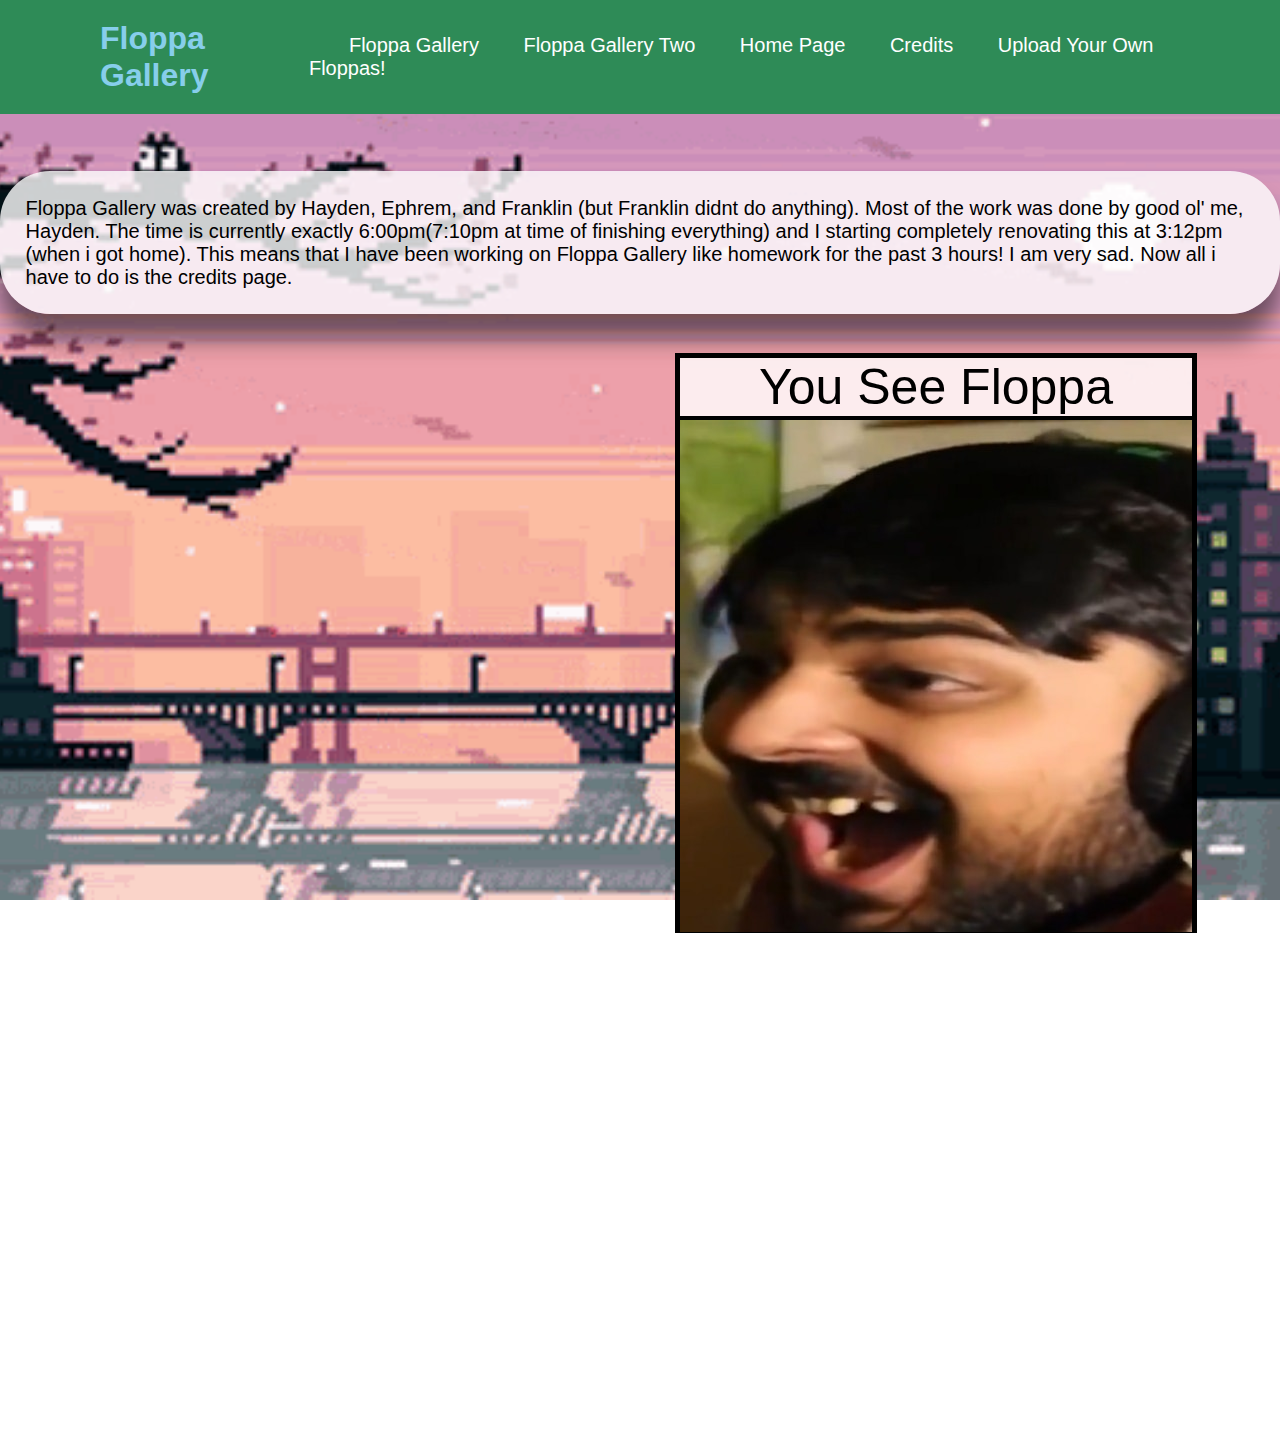
<file: index.html>
<!DOCTYPE html>
<html>

  <head>
    <title>Floppa Gallery</title>
    <link rel="icon" type="image/x-icon" href="/faviconlogo.ico">
    <meta charset="UTF-8">
    <meta name="viewport" content="width=device-width, initial-scale=1.0">
    <link rel="stylesheet" href="style.css">
  </head>
  <body>
    <header class="header">
      <a href="a" class="floppagallery">Floppa Gallery</a>
      <nav class="navbar">
        <a href="FloppaGalleryMain.html">Floppa Gallery</a>
        <a href="FloppaGalleryTwo.html">Floppa Gallery Two</a>
        <a href="index.html">Home Page</a>
        <a href="Credits.html">Credits</a>
        <a href="User-Interaction.html">Upload Your Own Floppas!</a>
      </nav>
    </header>
    <h1>Welcome to Floppa Gallery!</h1>
    <p>Floppa Gallery was created by Hayden, Ephrem, and Franklin (but Franklin didnt do anything). Most of the work was done by good ol' me, Hayden. The time is currently exactly 6:00pm(7:10pm at time of finishing everything) and I starting completely renovating this at 3:12pm (when i got home). This means that I have been working on Floppa Gallery like homework for the past 3 hours! I am very sad. Now all i have to do is the credits page.</p>
    <div class="meme">You See Floppa<hr><img class="laff" src="Laugh.jpg" alt="Image description"></div>
    <!--The guy in the meme is Mutahar from "SomeOrdinaryGamers" on Youtube!-->
    
  </body>
</html>
</file>
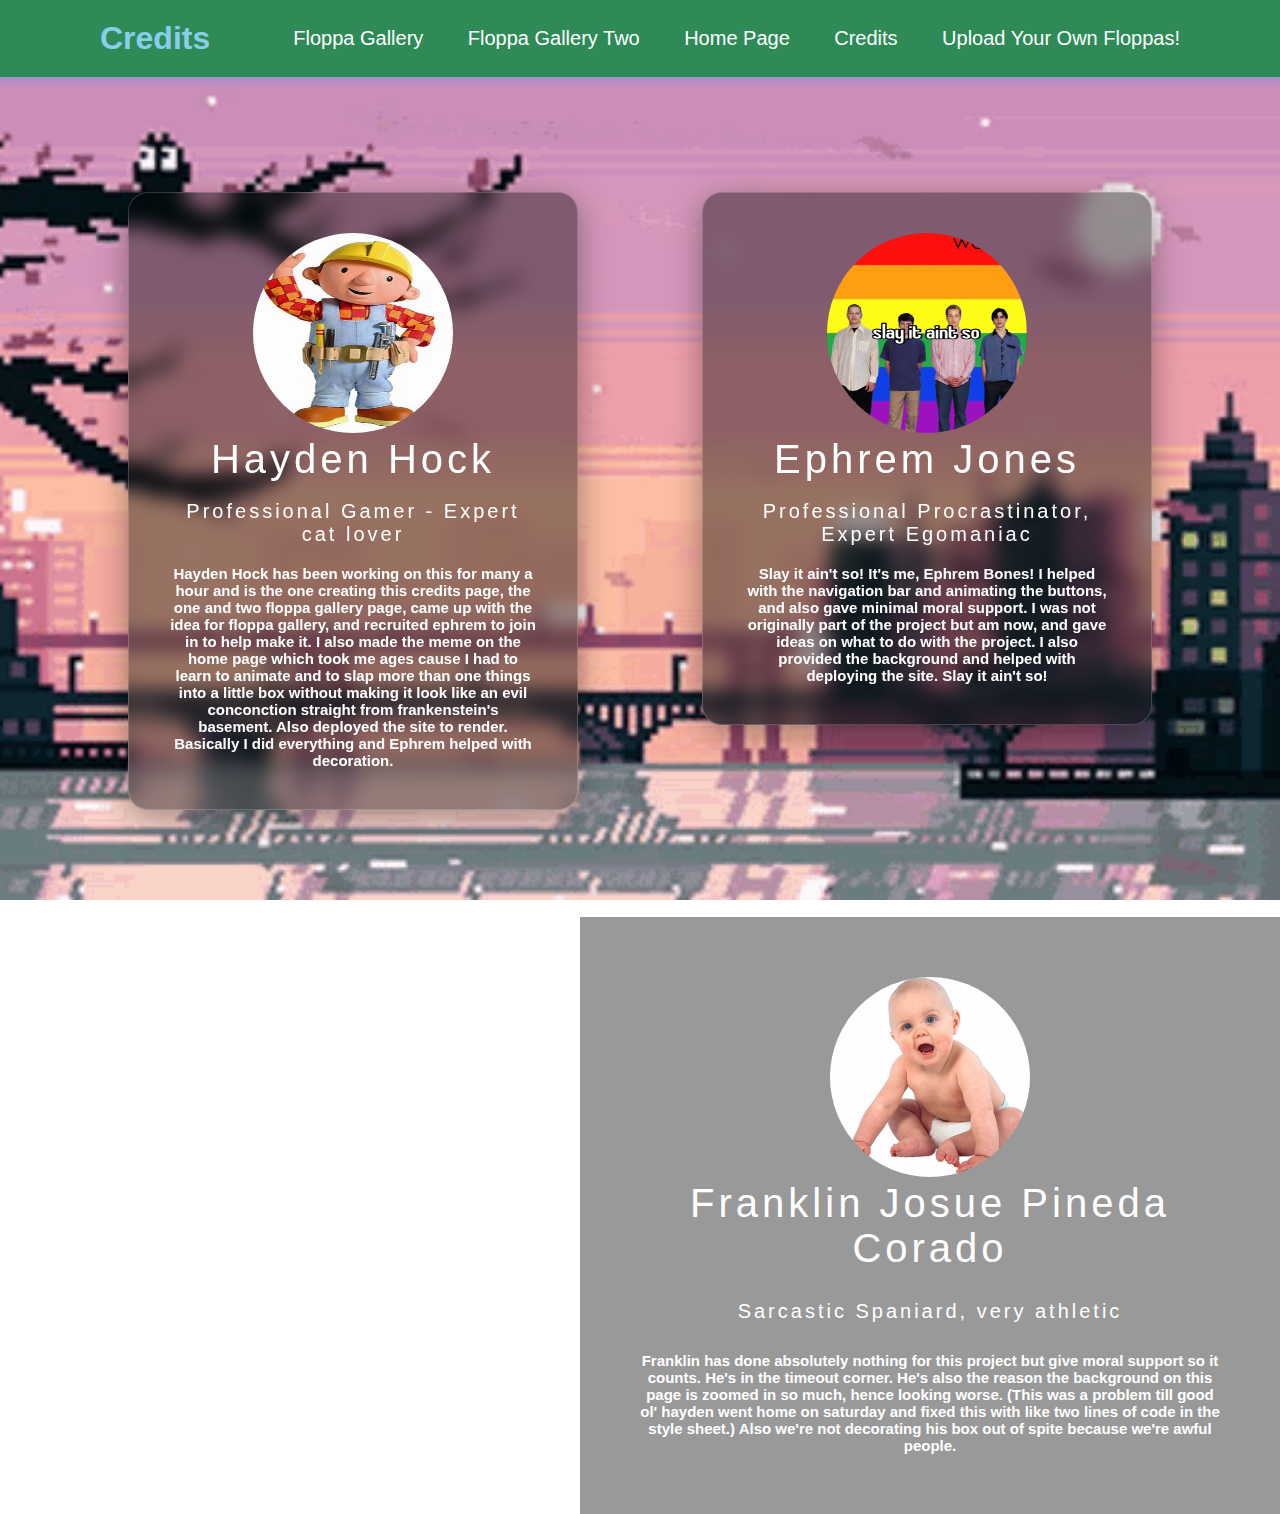
<file: Credits.html>
<!DOCTYPE html>
<html>
  <head>
    <title>Floppa Gallery</title>
    <link rel="icon" type="image/x-icon" href="/faviconlogo.ico">
    <link rel="stylesheet" href="style.css">
  </head>
  <body>
    <header class="header">
      <a href="a" class="floppagallery">Credits</a>
      <nav class="navbar">
        <a href="FloppaGalleryMain.html">Floppa Gallery</a>
        <a href="FloppaGalleryTwo.html">Floppa Gallery Two</a>
        <a href="index.html">Home Page</a>
        <a href="Credits.html">Credits</a>
        <a href="User-Interaction.html">Upload Your Own Floppas!</a>
      </nav>
    </header>
    <div class="box">
      <img src="BobTheBuilder.jpg" alt="Bob the builder picture" class="box-img">
      <h3>Hayden Hock</h3>
      <h5>Professional Gamer - Expert cat lover</h5>
      <h2>Hayden Hock has been working on this for many a hour and is the one creating this credits page, the one and two floppa gallery page, came up with the idea for floppa gallery, and recruited ephrem to join in to help make it. I also made the meme on the home page which took me ages cause I had to learn to animate and to slap more than one things into a little box without making it look like an evil conconction straight from frankenstein's basement. Also deployed the site to render. Basically I did everything and Ephrem helped with decoration.</h2>
      </div>
    <div class="box2">
      <img src="gweezer.jpg" alt="slay it aint so" class="box2-img">
      <h3>Ephrem Jones</h3>
      <h5>Professional Procrastinator, Expert Egomaniac</h5>
      <h2>Slay it ain't so! It's me, Ephrem Bones! I helped with the navigation bar and animating the buttons, and also gave minimal moral support. I was not originally part of the project but am now, and gave ideas on what to do with the project. I also provided the background and helped with deploying the site. Slay it ain't so!</h2>
    </div>
    <div class="box3">
      <img src="baby-franklin.jpg" alt="baby picture" class="box3-img">
      <h3>Franklin Josue Pineda Corado</h3>
      <h5>Sarcastic Spaniard, very athletic</h5>
      <h2>Franklin has done absolutely nothing for this project but give moral support so it counts. He's in the timeout corner. He's also the reason the background on this page is zoomed in so much, hence looking worse. (This was a problem till good ol' hayden went home on saturday and fixed this with like two lines of code in the style sheet.) Also we're not decorating his box out of spite because we're awful people.</h2>
    </div>
  </body>
</html>
</file>
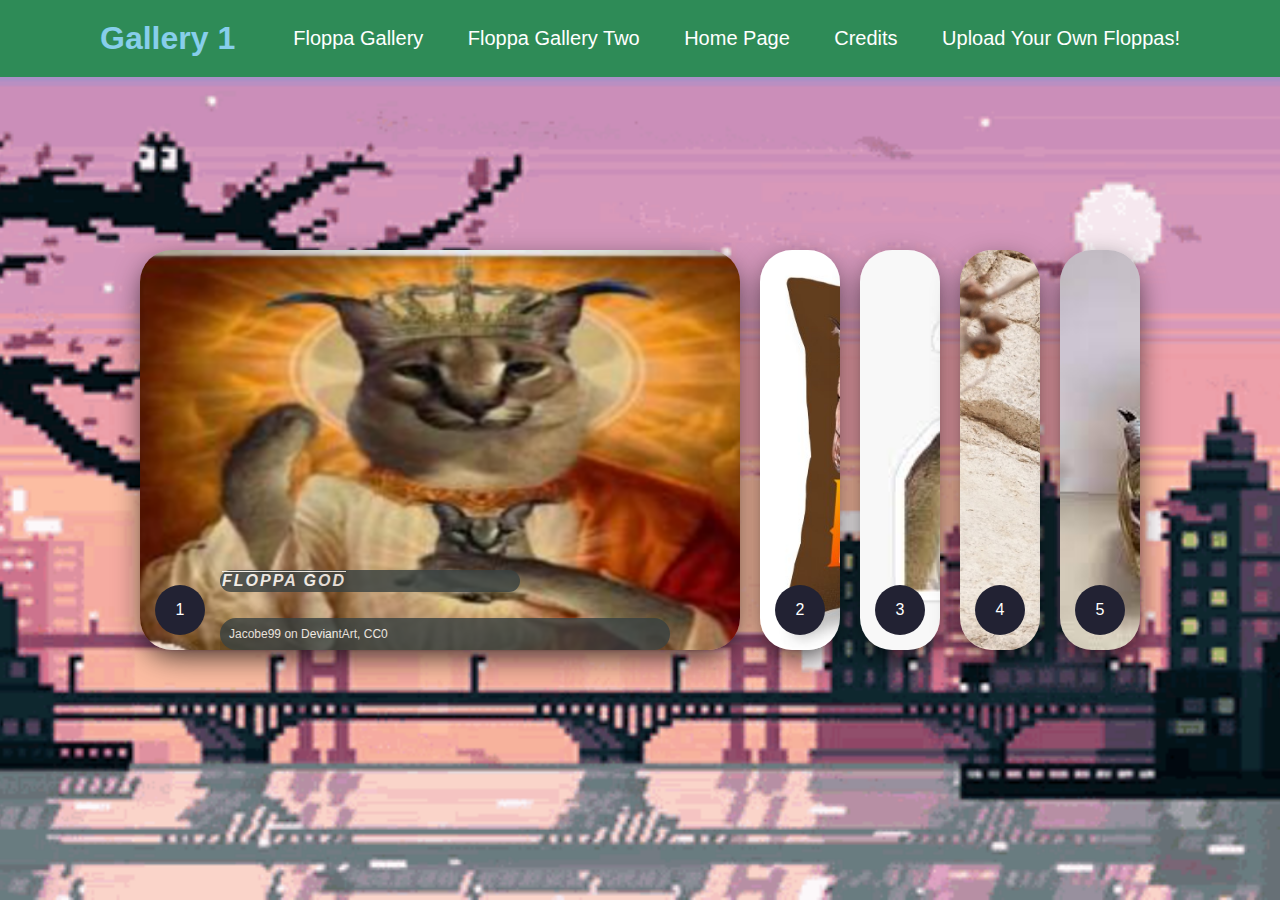
<file: FloppaGalleryMain.html>
<!DOCTYPE html>
<html>
  <head>
    <link rel="icon" type="image/x-icon" href="/faviconlogo.ico">
    <title>Floppa Gallery</title>
    <link rel="stylesheet" href="style.css">
  </head>
  <body>
    <header class="header">
      <a href="a" class="floppagallery">Gallery 1</a>
      <nav class="navbar">
        <a href="FloppaGalleryMain.html">Floppa Gallery</a>
        <a href="FloppaGalleryTwo.html">Floppa Gallery Two</a>
        <a href="index.html">Home Page</a>
        <a href="Credits.html">Credits</a>
        <a href="User-Interaction.html">Upload Your Own Floppas!</a>
      </nav>
    </header>
    <div class="wrapper">
      <div class="container">
        <input type="radio" name="slide" id="c1" checked>
        <label for="c1" class="card">
          <div class="row">
            <div class="icon">1</div>
            <div class="description">
              <h4>Floppa God</h4>
              <p>Jacobe99 on DeviantArt, CC0</p>
            </div>
          </div>
        </label>
        <input type="radio" name="slide" id="c2" >
        <label for="c2" class="card">
          <div class="row">
            <div class="icon">2</div>
            <div class="description">
              <h4 class="largefloppapillow">Floppa Large Pillow</h4>
              <p>Ouzmaa Amaara on Pixels.com, RF</p>
            </div>
          </div>
        </label>
        <input type="radio" name="slide" id="c3" >
        <label for="c3" class="card">
          <div class="row">
            <div class="icon">3</div>
            <div class="description">
              <h4>Floppa Rapper</h4>
              <p>Lzxzxl on Redbubble.com, RF</p>
            </div>
          </div>
        </label>
        <input type="radio" name="slide" id="c4" >
        <label for="c4" class="card">
          <div class="row">
            <div class="icon">4</div>
            <div class="description">
              <h4>Floppa eyes closed</h4>
              <p>Sharonjoy17 on pixabay.com, CC0</p>
            </div>
          </div>
        </label>
        <input type="radio" name="slide" id="c5" >
        <label for="c5" class="card">
          <div class="row">
            <div class="icon">5</div>
            <div class="description">
              <h4>Floppa pillow stack</h4>
              <p>I completely forgot where I got this image fro</p>
            </div>
          </div>
        </label>
      </div>
    </div>
  </body>
</html>
</file>
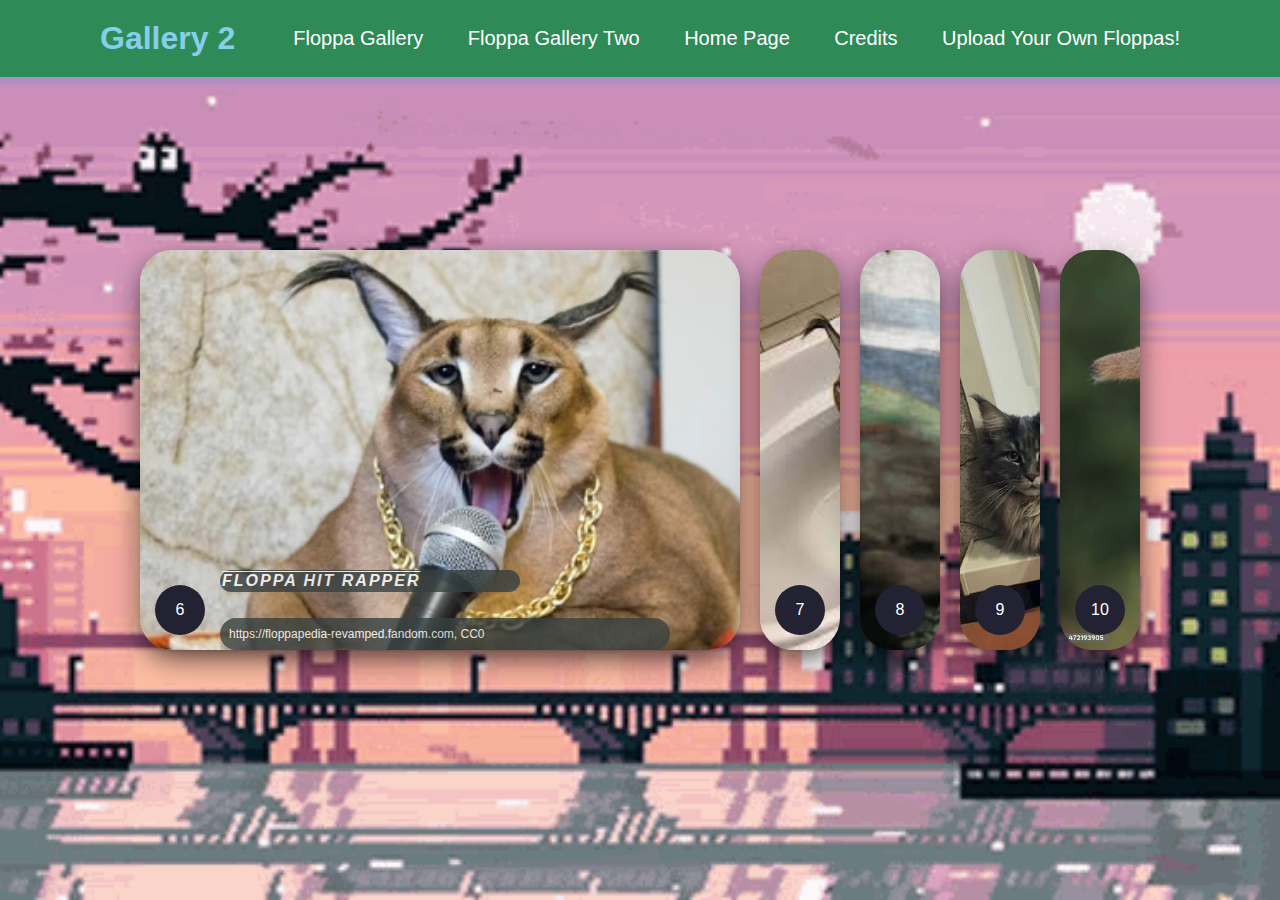
<file: FloppaGalleryTwo.html>
<!DOCTYPE html>
<html>
  <head>
    <link rel="icon" type="image/x-icon" href="/faviconlogo.ico">
    <title>Floppa Gallery</title>
    <meta charset="UTF-8">
    <meta name="viewport" content="width=device-width, initial-scale=1.0">
    <link rel="stylesheet" href="style.css">
  </head>
  <body>
    <header class="header">
      <a href="a" class="floppagallery">Gallery 2</a>
      <nav class="navbar">
        <a href="FloppaGalleryMain.html">Floppa Gallery</a>
        <a href="FloppaGalleryTwo.html">Floppa Gallery Two</a>
        <a href="index.html">Home Page</a>
        <a href="Credits.html">Credits</a>
        <a href="User-Interaction.html">Upload Your Own Floppas!</a>
      </nav>
    </header>
    
    <div class="wrapper">
      <div class="container">
        <input type="radio" name="slide" id="c6" checked>
        <label for="c6" class="card">
          <div class="row">
            <div class="icon">6</div>
            <div class="description">
              <h4>Floppa hit rapper</h4>
              <p>https://floppapedia-revamped.fandom.com, CC0</p>
            </div>
          </div>
        </label>
        <input type="radio" name="slide" id="c7" >
        <label for="c7" class="card">
          <div class="row">
            <div class="icon">7</div>
            <div class="description">
              <h4>floppa tub</h4>
              <p>Prozhony, Russia beyond, CC0</p>
            </div>
          </div>
        </label>
        <input type="radio" name="slide" id="c8" >
        <label for="c8" class="card">
          <div class="row">
            <div class="icon">8</div>
            <div class="description">
              <h4>the creation of floppa</h4>
              <p>Big_floppus on 9gag.com, RF</p>
            </div>
          </div>
        </label>
        <input type="radio" name="slide" id="c9" >
        <label for="c9" class="card">
          <div class="row">
            <div class="icon">9</div>
            <div class="description">
              <h4>big floppa with justin</h4>
              <p>https://floppapedia-revamped.fandom.com, CC0</p>
            </div>
          </div>
        </label>
        <input type="radio" name="slide" id="c10" >
        <label for="c10" class="card">
          <div class="row">
            <div class="icon">10</div>
            <div class="description">
              <h4>floppa in the wild</h4>
              <p>I dont remember where I got this from anyways but its in the image, StuPort</p>
            </div>
          </div>
        </label>
      </div>
    </div>
  </body>
</html>
</file>
<file: style.css>
h4 {
  color: #ffffff;
  font-style: oblique;
}

h1 {
  margin-top: 5%;
  background-color: white;
  text-align: center;
  border-style: solid;
  
}

.title {
  text-align: center;
  color: skyblue;
  font-style: oblique;
  text-decoration: underline
}

body {
  background-image: url("BackgroundCity.gif"); background-repeat:repeat; 
  background-attachment: fixed;
  background-position: center;
  background-repeat: no-repeat;
  background-size: cover;
}

p {
  font-size: 20px;
  background: rgba(255, 255, 255, 0.8);
  text-align: cent;
  padding: 2%;
  margin-top: 5%;
  box-shadow: 0 25px 25px rgba(0, 0, 0, 0.50);
  border-radius: 50px;
}

* {
  box-sizing: border-box;
  margin: 0;
  padding: 0;
  font-family: Arial, Helvetica, sans-serif;
}
.wrapper {
  width: 100%;
  height: 100vh;
  display: flex;
  align-items: center;
  justify-content: center;
}

.container {
  height: 400px;
  display: flex;
  flex-wrap: nowrap;
  justify-content: start;
}

.card {
  width: 80px;
  border-radius: .75rem;
  background-size: cover;
  cursor: pointer;
  overflow: hidden;
  border-radius: 2rem;
  margin: 0 10px;
  display: flex;
  align-items: flex-end;
  transition: .6s cubic-bezier(.28,-0.03,0,.99);
  box-shadow: 0px 10px 30px -5px rgba(0,0,0,0.8);
}

.card > .row {
  color: white;
  display: flex;
  flex-wrap: nowrap;
}

.card > .row > .icon {
  background: #223;
  color: white;
  border-radius: 50%;
  width: 50px;
  display: flex;
  justify-content: center;
  align-items: center;
  margin: 15px;
}

.card > .row > .description {
  display: flex;
  justify-content: center;
  flex-direction: column;
  overflow: hidden;
  height: 80px;
  width: 520px;
  opacity: 0;
  transform: translateY(30px);
  transition-delay: .3s;
  transition: all .3s ease;
}

.description p {
  color: #ffffff;
  padding-top: 5px;
  background-color: #374040;
  width: 450px;
  border-radius: 50px;
  opacity: 80%;
  padding: 9px;
  font-size: 12px;
}

.description h4 {
  text-transform: uppercase;
  text-decoration: overline;
  background-color:#374040;
  opacity: 80%;
  width: 300px;
  border-radius: 50px;
  padding: 2px;
  letter-spacing: 2px;
}

input {
  display: none;
}

input:checked + label {
  width: 600px;
}

input:checked + label .description {
  opacity: 1 !important;
  transform: translateY(0) !important;
}

.card[for="c1"] {
  background-image: url('FloppaGod.png');
}
.card[for="c2"] {
  background-image: url('FloppaLargePillow.jpg');
}
.card[for="c3"] {
  background-image: url('FloppaRapper.jpg');
}
.card[for="c4"] {
  background-image: url('FloppaEyesClosed.jpg');
}
.card[for="c5"] {
  background-image: url('FloppaPillowStack.jpg');
}
.card[for="c6"] {
  background-image: url('NewHitRapper.jpg');
}
.card[for="c7"] {
  background-image: url('FloppaTub.jpg');
}
.card[for="c8"] {
  background-image: url('TheCreationOfFloppa.jpg');
}
.card[for="c9"] {
  background-image: url('BigFloppaWithJustin.png');
}
.card[for="c10"] {
  background-image: url('WildFloppa.jpg');
}

.header {
  position: fixed;
  top: 0;
  left: 0;
  width: 100%;
  padding: 20px 100px;
  background: seagreen;
  display: flex;
  justify-content: space-between;
  align-items: center;
  z-index: 100;
}

.floppagallery {
  font-size: 32px;
  color: skyblue;
  text-decoration: none;
  font-weight: 700;
}

.navbar a {
  position: relative;
  font-size: 20px;
  color: white;
  font-weight:500;
  text-decoration: none;
  margin-left: 40px;
}

.navbar a::before {
  content: '';
  position: absolute;
  top: 100%;
  left: 0;
  width: 0;
  height: 2px;
  background: white;
  transition: .3s;
}

.navbar a:hover::before {
  width: 100%;
  
}

.box {
  width: 450px;
  background: rgba(0, 0, 0, 0.4);
  padding: 40px;
  text-align: center;
  margin: auto;
  margin-top: 15%;
  color: white;
  font-family: 'Century Gothic',sans-serif;
  float: left;
  margin-left: 10%;
    border-radius: 50px;
  background: linear-gradient(135deg, rgba(255, 255, 255, 0.), rgba(255, 255, 255, 0.1));
  /*I genuinely don't understand why there is pink text. Backdrop just doesn't exist in code.org, or as background-filter, but if i get rid of it or change it, the desired effect does not appear. (ephrem bones did this btw)*/
  backdrop-filter: blur(10px);

  border-radius: 20px;
  border:1px solid rgba(255, 255, 255, 0.18);
  box-shadow: 0 8px 32px 0 rgba(0, 0, 0, 0.37);
}

.box-img {
  border-radius: 50%;
  width: 200px;
  height: 200px;
}

.box h3{
  font-size: 40px;
  letter-spacing: 4px;
  font-weight: 100;
  margin-bottom: 5%
}

.box h5{
  font-size: 20px;
  letter-spacing: 3px;
  font-weight: 100;
}

.box h2{
  text-align: center;
  font-size:15px;
  margin-top: 5%
}

.box2 {
  width: 450px;
  background: rgba(0, 0, 0, 0.4);
  padding: 40px;
  text-align: center;
  margin: auto;
  margin-top: 15%;
  color: white;
  font-family: 'Century Gothic',sans-serif;
  float: right;
  margin-right: 10%;
  border-radius: 50px; background: linear-gradient(135deg, rgba(255, 255, 255, 0.), rgba(255, 255, 255, 0));
  /*I genuinely don't understand why there is pink text. Backdrop just doesn't exist in code.org, or as background-filter, but if i get rid of it or change it, the desired effect does not appear. (ephrem bones did this btw)*/
  backdrop-filter: blur(10px);

  border-radius: 20px;
  border:1px solid rgba(255, 255, 255, 0.18);
  box-shadow: 0 8px 32px 0 rgba(0, 0, 0, 0.37);
}

.box2-img {
  border-radius: 50%;
  width: 200px;
  height: 200px;
}

.box2 h3{
  font-size: 40px;
  letter-spacing: 4px;
  font-weight: 100;
  margin-bottom: 5%
}

.box2 h5{
  font-size: 20px;
  letter-spacing: 3px;
  font-weight: 100;
}

.box2 h2{
  text-align: center;
  font-size:15px;
  margin-top: 5%
}

.box3 {
  width: 700px;
  background: rgba(0, 0, 0, 0.4);
  padding: 60px;
  text-align: center;
  margin: auto;
  margin-top: 15%;
  color: white;
  font-family: 'Century Gothic',sans-serif;
  float: right;
}

.box3-img {
  border-radius: 50%;
  width: 200px;
  height: 200px;
}
.box3 h3{
  font-size: 40px;
  letter-spacing: 4px;
  font-weight: 100;
  margin-bottom: 5%
}

.box3 h5{
  font-size: 20px;
  letter-spacing: 3px;
  font-weight: 100;
}

.box3 h2{
  text-align: center;
  font-size:15px;
  margin-top: 5%
}

.upload {
 margin-top: 10%;
  padding: 2%
}

.laff{
  animation: Scale;
  animation-iteration-count: infinite;
  animation-duration: 0.3s;
  animation-timing-function: ease-in-out;
  margin-bottom: 500px;
}

@keyframes Scale{
50%{transform: ScaleY(0.5);}
}

.meme {
  text-align: center;
  border-style: solid;
  border-color: black;
  height: 580px;
  background-color: rgba(255,255,255, 0.8);
  font-size: 50px;
  width: 522px;
  margin-left: 675px;
  border-width:thick;
  margin-top:3%;
}

hr {
  border-width: 2px;
  border-color: black;
  border-style: solid;
}
</file>
